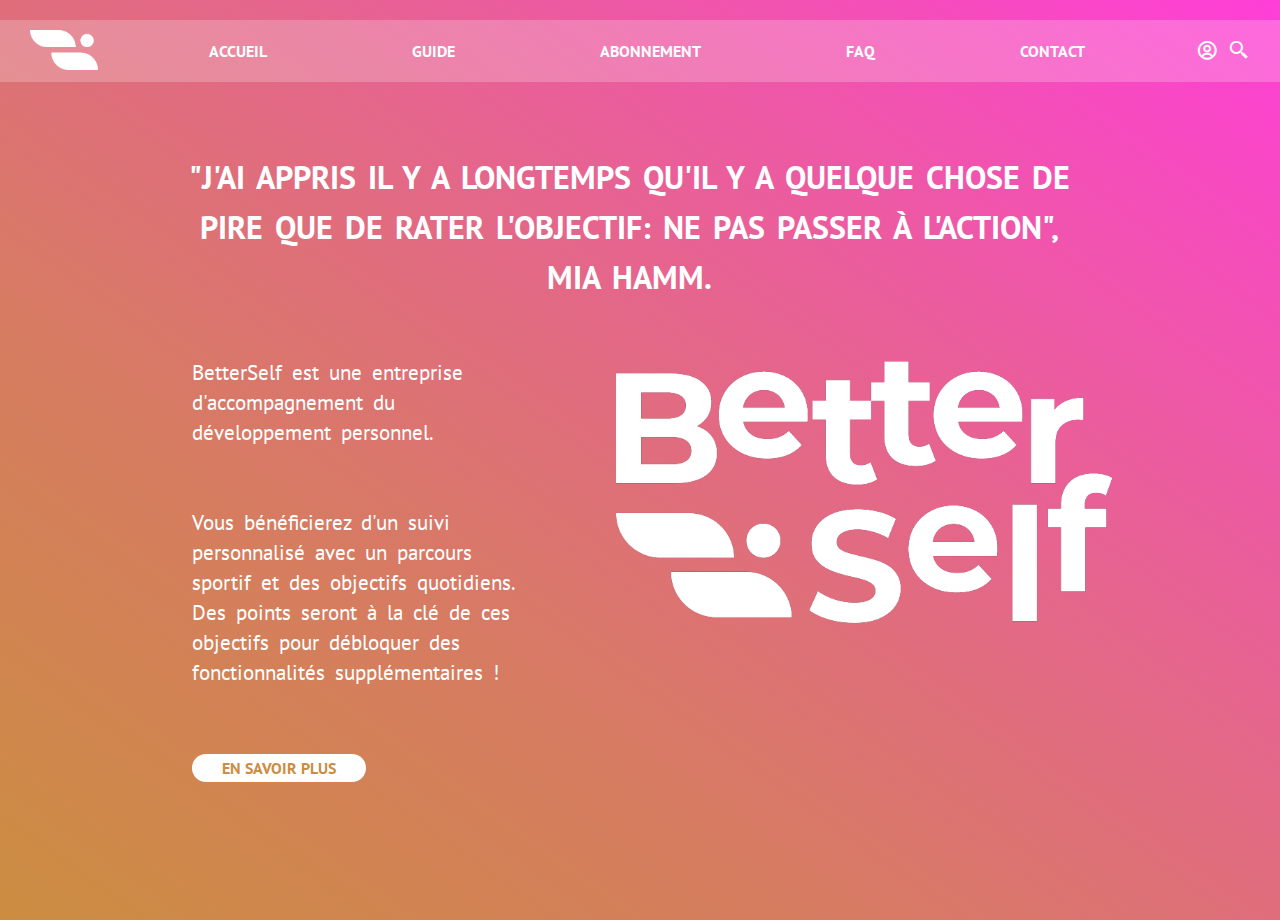
<file: index.html>
<!DOCTYPE html>
<html lang="fr">
  <head>
    <meta charset="UTF-8">
    <meta http-equiv="X-UA-Compatible" content="IE=edge">
    <meta name="viewport" content="width=device-width, initial-scale=1.0">
    <link rel="stylesheet" href="./style.css">
    <!-- CDN Boxicons -->
    <link href='https://unpkg.com/boxicons@2.1.4/css/boxicons.min.css' rel='stylesheet'>
    
    <title>BetterSelf</title>
  </head>
  <body>
    <header>
      <nav class="navbar">
        <div class="logo-navbar">
          <a href="index.html"><img src="./logo.png"></a>
        </div>
        <div class="links-navbar">
          <ul>
            <li><a class="link" href="index.html">Accueil</a></li>
            <li><a class="link" href ="guide.html">Guide</a></li>
            <li><a class="link" href ="abonnement.html">Abonnement</a></li>
            <li><a class="link" href ="faq.html">FAQ</a></li>
            <li><a class="link" href ="contact.html">Contact</a></li>
          </ul>
        </div>
        <div class="right-navbar">
          <a href="#"><i class='bx bx-user-circle'></i></a>
          <a href="#"><i class='bx bx-search-alt-2'></i></a>
        </div>
      </nav>
    </header>

    <section>
      <h1 class="section-titre">"J'ai appris il y a longtemps qu'il y a quelque chose de pire que de rater l'objectif: ne pas passer à l'action", Mia Hamm.</h1>
      <div class="cards-guide">
        <div class="card-accueil">
          <p class="section-texte">
            BetterSelf est une entreprise d'accompagnement du développement personnel.<br><br><br>
            Vous bénéficierez d'un suivi personnalisé avec un parcours sportif et des objectifs quotidiens.<br>
            Des points seront à la clé de ces objectifs pour débloquer des fonctionnalités supplémentaires !<br>
          </p>
          <a href="./index.html"><img src="./logo_complet.png"></a>
        </div>
      </div>
      <a href="guide.html" class="section-bouton">EN SAVOIR PLUS</a>
    </section>
  </body>
</html>
</file>
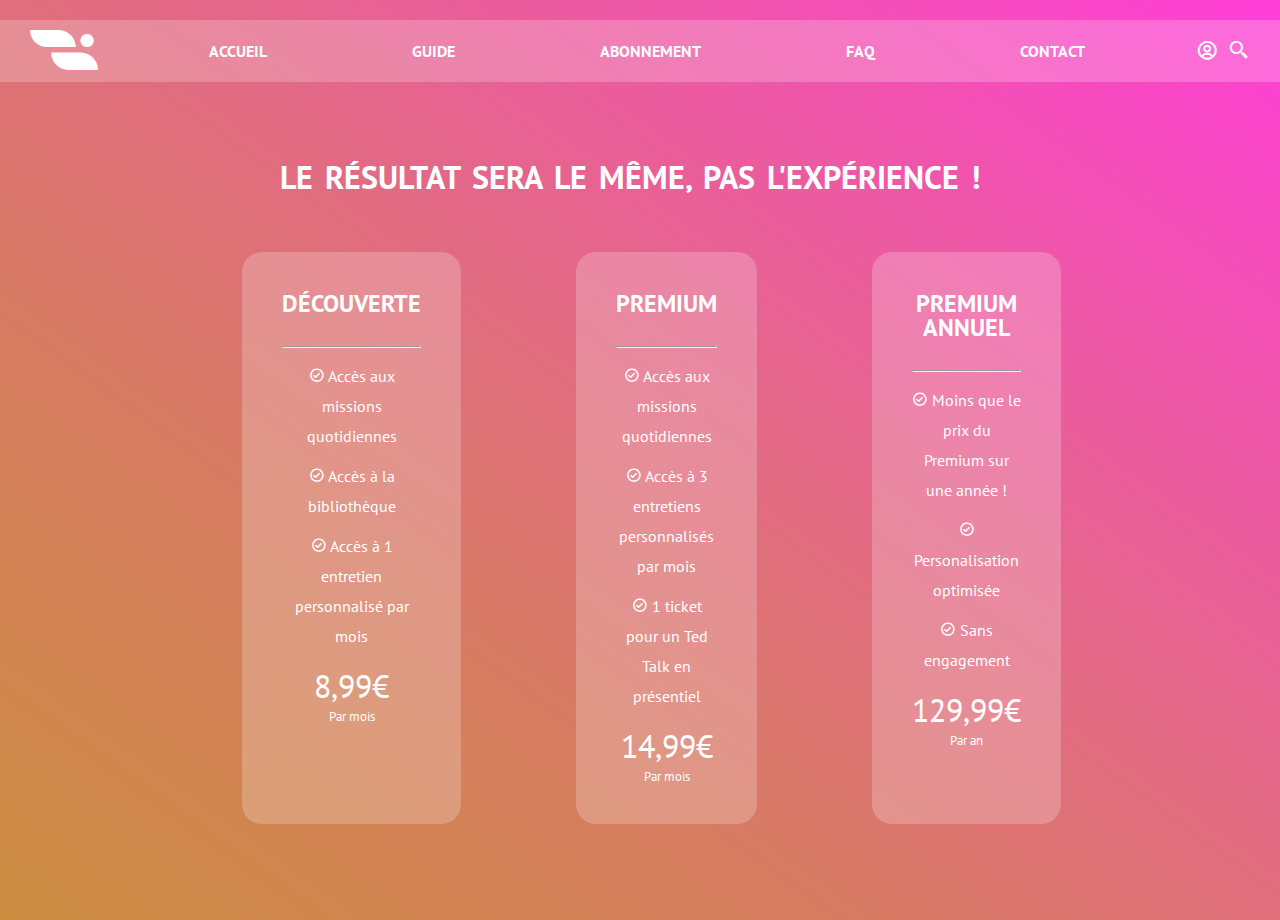
<file: abonnement.html>
<!DOCTYPE html>
<html lang="fr">
	<head>
		<meta charset="utf-8">
		<meta name="FAQs" content="FAQ">
		<meta name="author" content="Assia Mzyene">
    	<link rel="stylesheet" href="./style.css">
    	<link href='https://unpkg.com/boxicons@2.1.4/css/boxicons.min.css' rel='stylesheet'>
		<title>Abonnements</title>
	</head>
  	<body>
		<header>
			<nav class="navbar">
				<div class="logo-navbar">
					<a href="index.html"><img src="./logo.png"></a>
				</div>
				<div class="links-navbar">
					<ul>
						<li><a class="link" href="index.html">Accueil</a></li>
						<li><a class="link" href ="guide.html">Guide</a></li>
						<li><a class="link" href ="abonnement.html">Abonnement</a></li>
						<li><a class="link" href ="faq.html">FAQ</a></li>
						<li><a class="link" href ="contact.html">Contact</a></li>
					</ul>
				</div>
				<div class="right-navbar">
					<a href="#"><i class='bx bx-user-circle'></i></a>
					<a href="#"><i class='bx bx-search-alt-2'></i></a>
				</div>
			</nav>
		</header>
	
		<section>
		<h1 class="section-titre">LE RÉSULTAT SERA LE MÊME, PAS L'EXPÉRIENCE !</h1>
		<div class="cards">
			<div class="card">
			<h2 class="card-name">Découverte</h2>
			<hr>
			<p class="card-avantage"><i class='bx bx-check-circle'></i> Accès aux missions quotidiennes</p>
			<p class="card-avantage"><i class='bx bx-check-circle'></i> Accès à la bibliothèque </p>
			<p class="card-avantage"><i class='bx bx-check-circle'></i> Accès à 1 entretien personnalisé par mois</p>
			<p class="card-prix">8,99€</p>
			<p class="card-periode">Par mois</p>
			</div>
			<div class="card">
			<h2 class="card-name">Premium</h2>
			<hr>
			<p class="card-avantage"><i class='bx bx-check-circle'></i> Accès aux missions quotidiennes</p>
			<p class="card-avantage"><i class='bx bx-check-circle'></i> Accès à 3 entretiens personnalisés par mois</p>
			<p class="card-avantage"><i class='bx bx-check-circle'></i> 1 ticket pour un Ted Talk en présentiel</p>
			<p class="card-prix">14,99€</p>
			<p class="card-periode">Par mois</p>
			</div>
			<div class="card">
			<h2 class="card-name">Premium annuel</h2>
			<hr>
			<p class="card-avantage"><i class='bx bx-check-circle'></i> Moins que le prix du Premium sur une année !</p>
			<p class="card-avantage"><i class='bx bx-check-circle'></i> Personalisation optimisée</p>
			<p class="card-avantage"><i class='bx bx-check-circle'></i> Sans engagement</p>
			<p class="card-prix">129,99€</p>
			<p class="card-periode">Par an</p>
			</div>
		</div>
		</section>
  	</body>
</html>
</file>
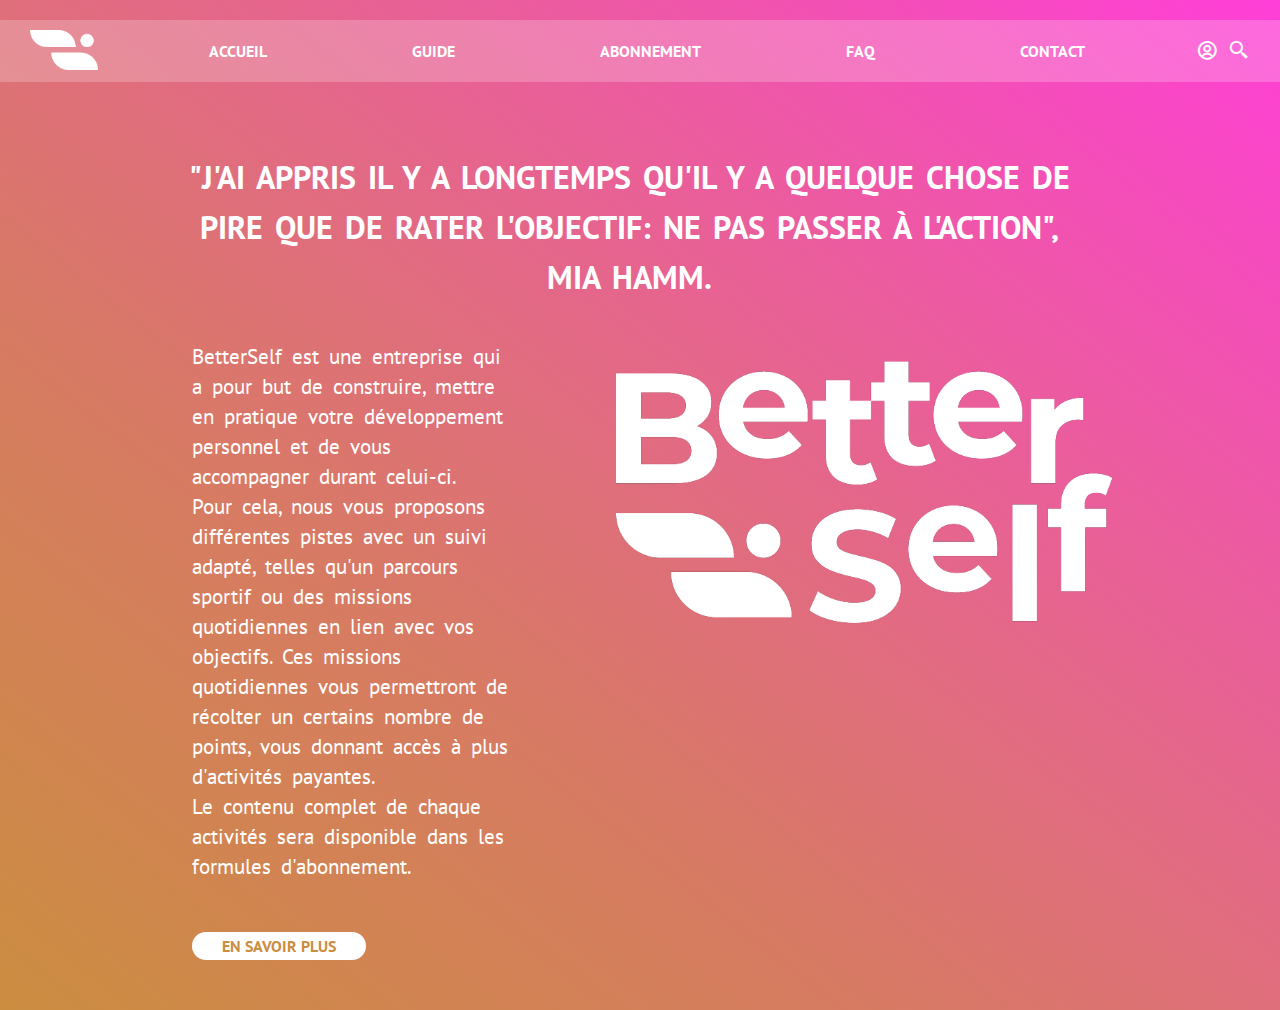
<file: accueil.html>
<!DOCTYPE html>
<html lang="fr">
  <head>
    <meta charset="UTF-8">
    <meta http-equiv="X-UA-Compatible" content="IE=edge">
    <meta name="viewport" content="width=device-width, initial-scale=1.0">
    <link rel="stylesheet" href="./style.css">
    <!-- CDN Boxicons -->
    <link href='https://unpkg.com/boxicons@2.1.4/css/boxicons.min.css' rel='stylesheet'>
    
    <title>BetterSelf</title>
  </head>
  <body>
    <header>
      <nav class="navbar">
        <div class="logo-navbar">
          <a href="accueil.html"><img src="./logo.png"></a>
        </div>
        <div class="links-navbar">
          <ul>
            <li><a class="link" href="accueil.html">Accueil</a></li>
            <li><a class="link" href ="guide.html">Guide</a></li>
            <li><a class="link" href ="abonnement.html">Abonnement</a></li>
            <li><a class="link" href ="faq.html">FAQ</a></li>
            <li><a class="link" href ="contact.html">Contact</a></li>
          </ul>
        </div>
        <div class="right-navbar">
          <a href="#"><i class='bx bx-user-circle'></i></a>
          <a href="#"><i class='bx bx-search-alt-2'></i></a>
        </div>
      </nav>
    </header>

    <section>
      <h1 class="section-titre">"J'ai appris il y a longtemps qu'il y a quelque chose de pire que de rater l'objectif: ne pas passer à l'action", Mia Hamm.</h1>
      <div class="cards-guide">
        <div class="card-accueil">
          <p class="section-texte">BetterSelf est une entreprise qui a pour but de construire, mettre en pratique votre développement personnel et de vous accompagner durant celui-ci.<br>Pour cela, nous vous proposons différentes pistes avec un suivi adapté, telles qu'un parcours sportif ou des missions quotidiennes en lien avec vos objectifs. Ces missions quotidiennes vous permettront de récolter un certains nombre de points, vous donnant accès à plus d'activités payantes.<br>
          Le contenu complet de chaque activités sera disponible dans les formules d'abonnement.</p>
          <a href="./accueil.html"><img src="./logo_complet.png"></a>
        </div>
      </div>
      <a href="guide.html" class="section-bouton">EN SAVOIR PLUS</a>
    </section>
  </body>
</html>
</file>
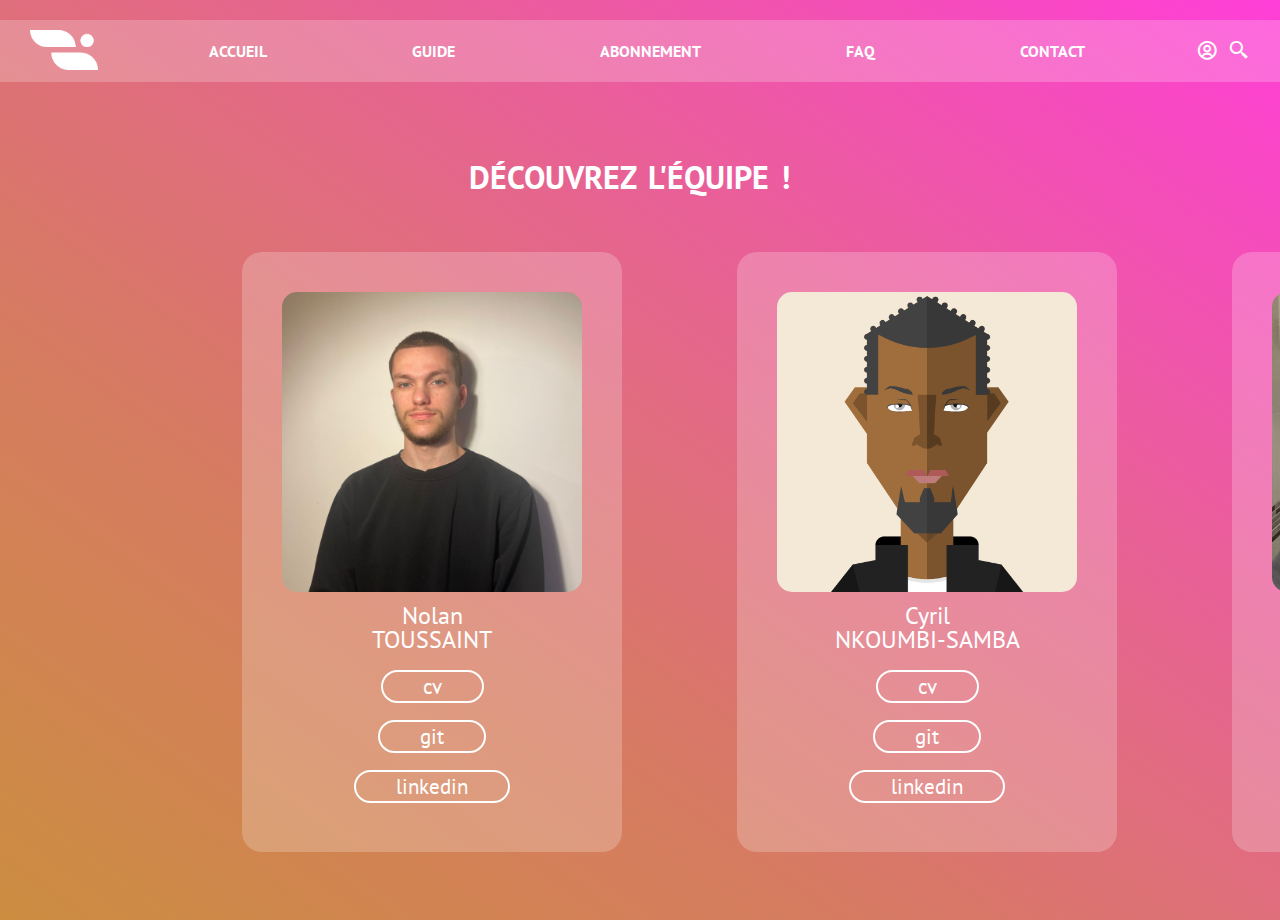
<file: contact.html>
<!DOCTYPE html>
<html lang="fr">
	<head>
		<meta charset="utf-8">
		<meta name="Contact" content="Contact">
		<meta name="author" content="Assia Mzyene">
      <link rel="stylesheet" href="./style.css">
      <link href='https://unpkg.com/boxicons@2.1.4/css/boxicons.min.css' rel='stylesheet'>
		<title> Contact </title>
	</head>

   <body>
      <header>
         <nav class="navbar">
            <div class="logo-navbar">
               <a href="index.html"><img src="./logo.png"></a>
            </div>
            <div class="links-navbar">
               <ul>
                  <li><a class="link" href="index.html">Accueil</a></li>
                  <li><a class="link" href ="guide.html">Guide</a></li>
                  <li><a class="link" href ="abonnement.html">Abonnement</a></li>
                  <li><a class="link" href ="faq.html">FAQ</a></li>
                  <li><a class="link" href ="contact.html">Contact</a></li>
               </ul>
            </div>
            <div class="right-navbar">
               <a href="#"><i class='bx bx-user-circle'></i></a>
               <a href="#"><i class='bx bx-search-alt-2'></i></a>
            </div>
         </nav>
      </header>
      
      <section>
         <h1 class="section-titre"> DÉCOUVREZ L'ÉQUIPE !</h1>
         <div class="cards">
            <div class="card">
               <img class="profile-image" src="./Nolan.jpg">
               <p class="nprenom"> Nolan<br>TOUSSAINT </p>
               <a href="./CV-Nolan-Toussaint.pdf" download> cv </a><br>
               <a href="https://github.com/Naturalhg"> git </a><br>
               <a href="https://www.linkedin.com/"> linkedin </a><br>
            </div>
            <div class="card">
               <img class="profile-image" src="./Cyril.png">
               <p class="nprenom">Cyril<br>NKOUMBI-SAMBA</p>
               <a href="cv-cyril.pdf" download> cv </a><br>
               <a href="https://dwarves.iut-fbleau.fr/gitiut/nsamba"> git </a><br>
               <a href="www.linkedin.com/in/nolan-toussaint-6a4b32260/"> linkedin </a><br>
            </div>
            <div class="card">
               <img class="profile-image" src="./Assia.png">
               <p class="nprenom"> Assia<br>MZYENE </p>
               <a href="./cv-assia-mzyene.pdf" download> cv </a><br>
               <a href="https://dwarves.iut-fbleau.fr/gitiut/mzyene"> git </a><br>
               <a href="https://www.linkedin.com/in/assia-mzyene-a8a901219/?original_referer="> linkedin </a><br>
            </div>
         </div>
      </section>
   </body>
</html>
</file>
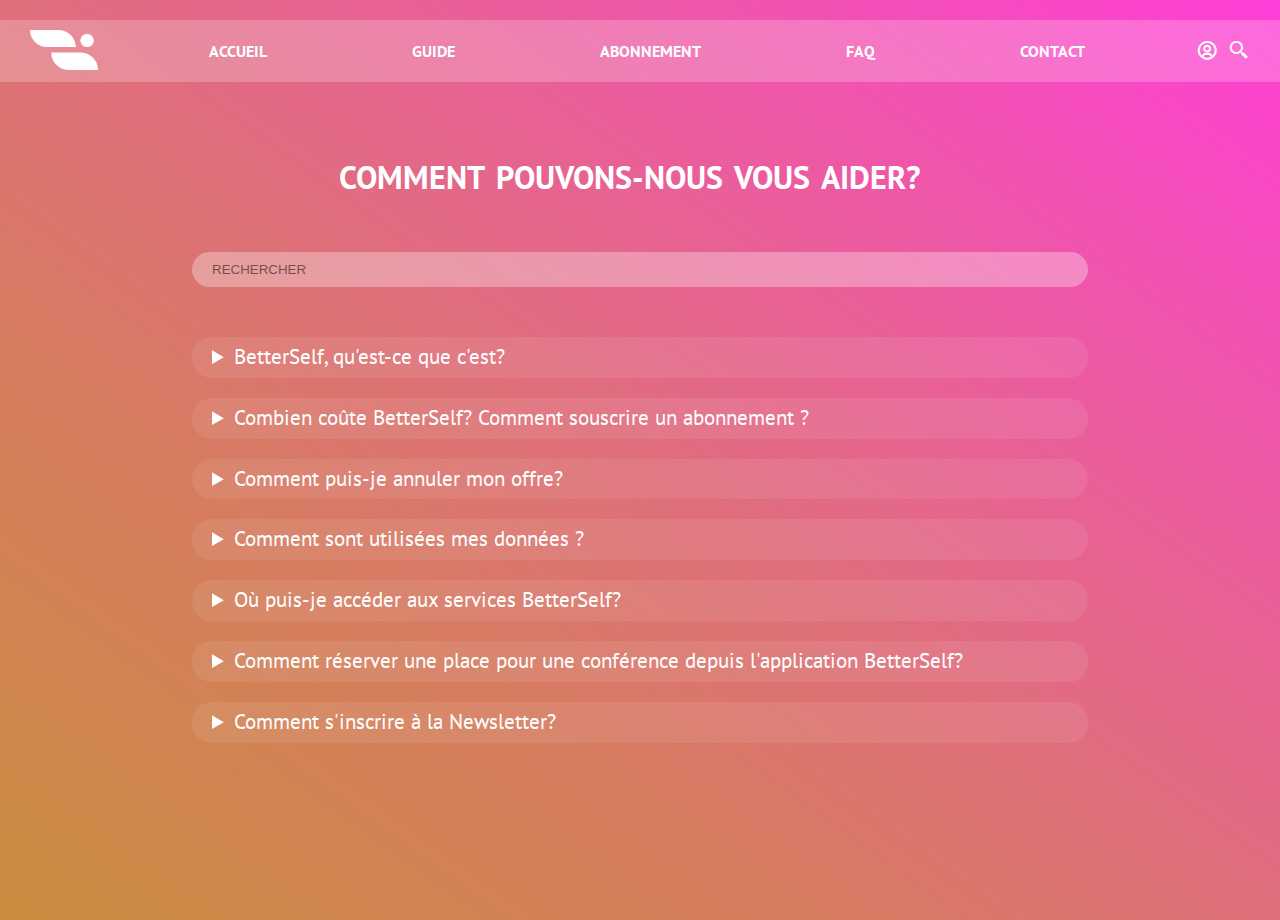
<file: faq.html>
<!DOCTYPE html>
<html lang="fr">
	<head>
		<meta charset="utf-8">
		<meta name="FAQs" content="FAQ">
		<meta name="author" content="Assia Mzyene">
      <link rel="stylesheet" href="./style.css">
      <link href='https://unpkg.com/boxicons@2.1.4/css/boxicons.min.css' rel='stylesheet'>
		<title>Foire aux questions</title>
	</head>
   <body>
      <header>
         <nav class="navbar">
            <div class="logo-navbar">
               <a href="index.html"><img src="./logo.png"></a>
            </div>
            <div class="links-navbar">
               <ul>
                  <li><a class="link" href ="index.html">Accueil</a></li>
                  <li><a class="link" href ="guide.html">Guide</a></li>
                  <li><a class="link" href ="abonnement.html">Abonnement</a></li>
                  <li><a class="link" href ="faq.html">FAQ</a></li>
                  <li><a class="link" href ="contact.html">Contact</a></li>
               </ul>
            </div>
            <div class="right-navbar">
               <a href="#"><i class='bx bx-user-circle'></i></a>
               <a href="#"><i class='bx bx-search-alt-2'></i></a>
            </div>
         </nav>
      </header>
   
      <section>
         <h1 class="section-titre">Comment pouvons-nous vous aider?</h1>
         <input type="search" class="input-search" placeholder="RECHERCHER">
         <div class="faq">
            <details>
               <summary> BetterSelf, qu'est-ce que c'est?</summary>
               <div class="contenu">
                  <p>BetterSelf est un service de développement qui propose une vaste sélection d'outils de développement, de livres et de conférences sur des milliers d'appareils. </p>
                  <p>Améliorez tous les aspects de votre vie à un prix mensuel très attractif. Découvrez des conférences, des livres, des articles et un accompagnement personnalisé!</p>
               </div>
            </details>
            <details>
               <summary> Combien coûte BetterSelf? Comment souscrire un abonnement ? </summary>
               <div class="contenu">
                  <p>Consultez votre application BetterSelf sur votre téléphone, tablette, ordinateur et même sur vos consoles de jeu, le tout pour un tarif fixe. Les offres mensuelles vont de 8,99€ à 14,99€. Il existe également une offre annuelle qui propose les services premium pour 124,99€ seulement. </p>
                  <p>Rendez-vous dans <a href="abonnement.html">Abonnement</a>, choisissez l'abonnement qui vous correspond et appuyez sur 'choisir cette offre'.</p>
               </div>
            </details>
            <details>
               <summary>Comment puis-je annuler mon offre? </summary>
               <div class="contenu">
                  <p> BetterSelf offre une grande souplesse. Pas de contrat compliqué. Sans engagement. Deux clics suffisent pour annuler votre compte en ligne. Pas de frais d'annulation: ouvrez ou fermez votre compte à tout moment. </p>
               </div>
            </details>
            <details>
               <summary>Comment sont utilisées mes données ? </summary>
               <div class="contenu">
                  <p> Toutes les données récoltées seront utilisées UNIQUEMENT par nos équipes afin de proposer à tous les utilisateurs un meilleur suivi et de nouvelles pistes d'amélioration pour les outils existants. </p>
               </div>
            </details>
            <details>
               <summary> Où puis-je accéder aux services BetterSelf? </summary>
               <div class="contenu">
                  <p> BetterSelf, c'est où vous voulez, quand vous voulez. Vous pouvez accéder à tout le contenu depuis vos appareils connectés à internet tels que votre smartphone, tablette, ordinateur et consoles de jeu via l'application. </p>
               <p> Sans connexion à internet, vous pourrez tout de même accéder à votre journal et à vos tâches quotidiennes. Téléchargez des conférences pour y accéder partout.</p>
               </div>
            </details>
            <details>
               <summary> Comment réserver une place pour une conférence depuis l'application BetterSelf? </summary>
               <div class="contenu">
                  <p> Réservez votre place facilement, rapidement et en toute sécurité sur notre billetterie disponible sur l'application. </p>
               </div>
            </details>
			<details>
               <summary> Comment s'inscrire à la Newsletter? </summary>
               <div class="contenu">
                  <p> Vous pouvez vous inscrire en remplissant le formulaire juste en dessous. </p>
				  
				  <form>
					  <div class="box">
					  <p class="heading"> Newsletter </p>
        
					  <div class="champ">
						<label>Prénom</label>
						<input type="text" autocomplete="off" required/>
						<h1>  </h1>
					  </div>
						
					  <div class="champ">
						<label>Nom</label>
						<input type="text" autocomplete="off" />
						<h1>  </h1>
					  </div>
						
					  <div class="champ">
						<label for="email">E-mail</label>
						<input type="email" id="email" size="30" required>
						<h1>  </h1>
					  </div>
						
					  <div class="champ">
						<label for="phone">Téléphone</label>
						<input type="tel" id="phone" name="phone" pattern="[0-9]{2}-[0-9]{2}-[0-9]{2}-[0-9]{2}-[0-9]{2}">
						<h1>  </h1>
					  </div>
						
					  <div class="champ">
						 <label for="birthday">Date de naissance:</label>
						 <input type="date" id="ddn" name="ddn" required> 
						 <h1>  </h1>
					  </div>
					
					</div>

				  <input class="pied-formulaire" type="submit" value="Envoyer le formulaire" />
				  </div>
				</form>
               </div>
            </details>
			
			
         </div>
      </section>
   </body>
</html>
</file>
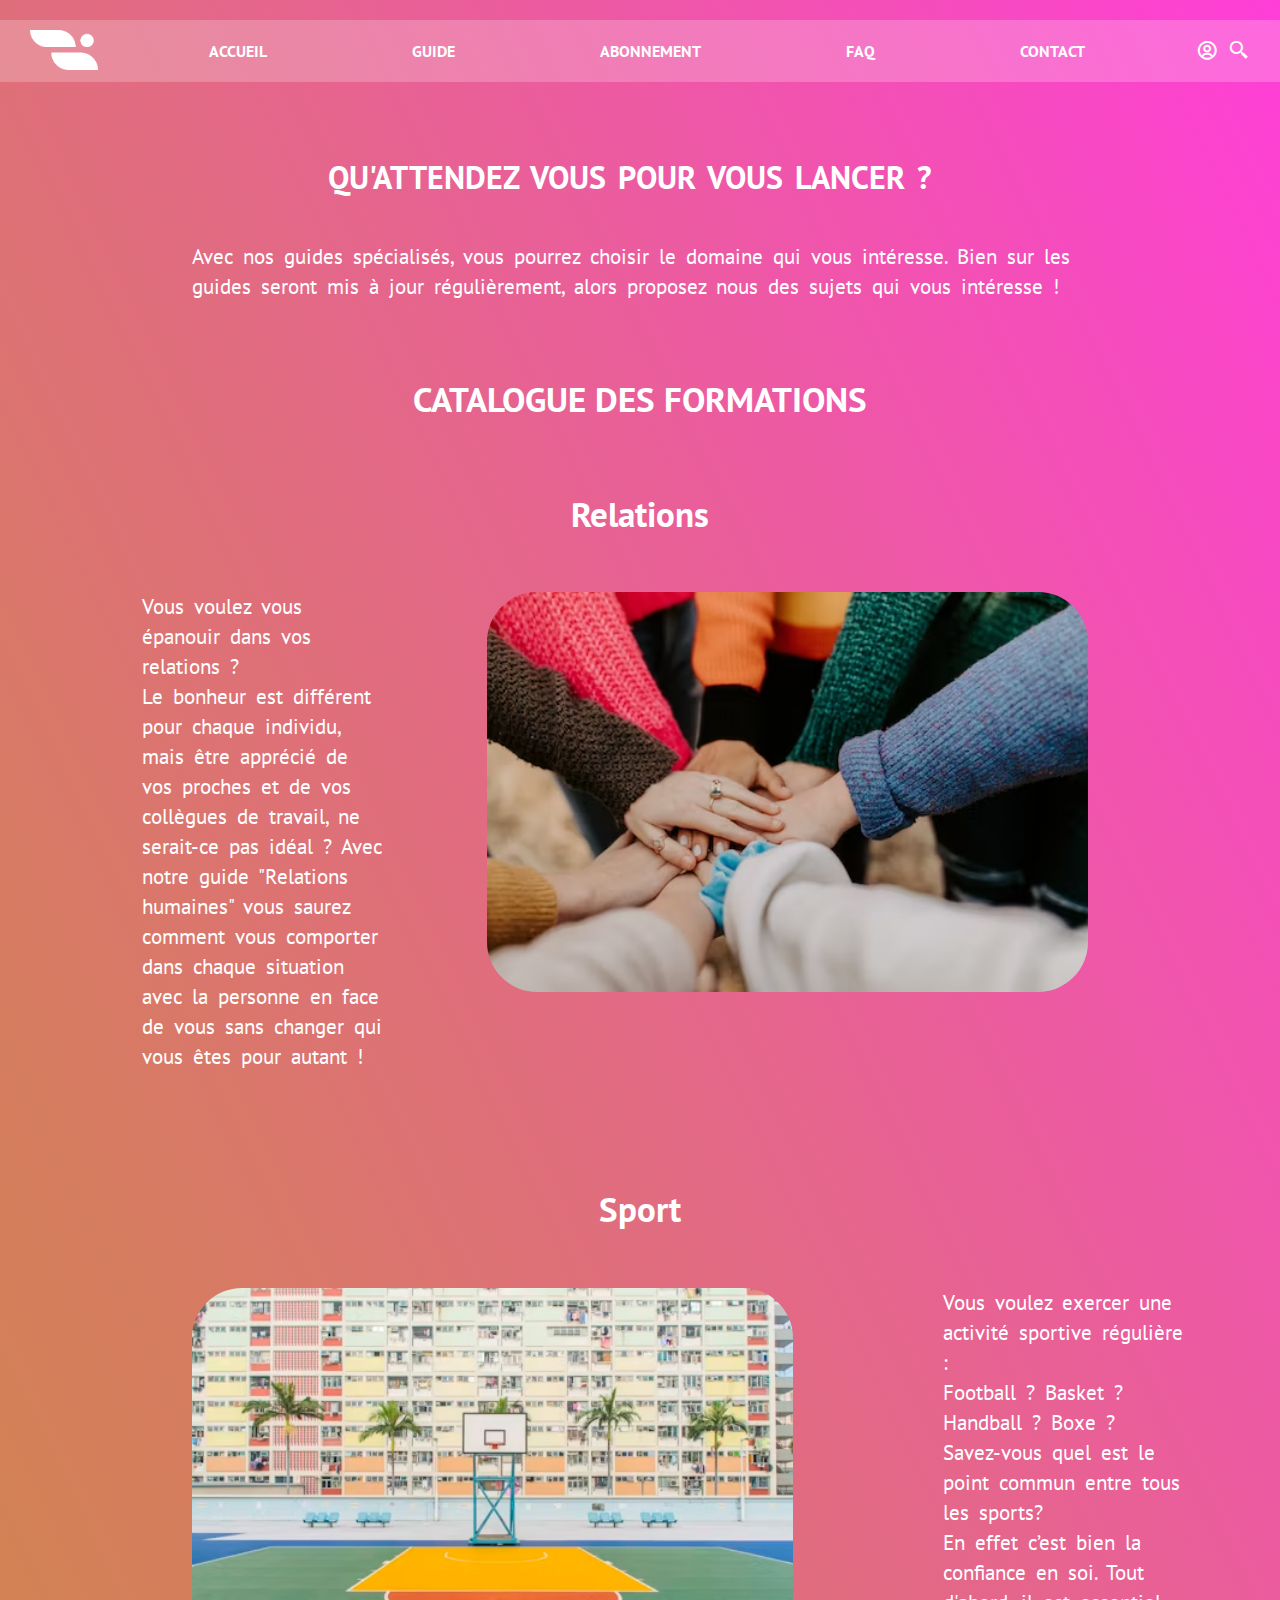
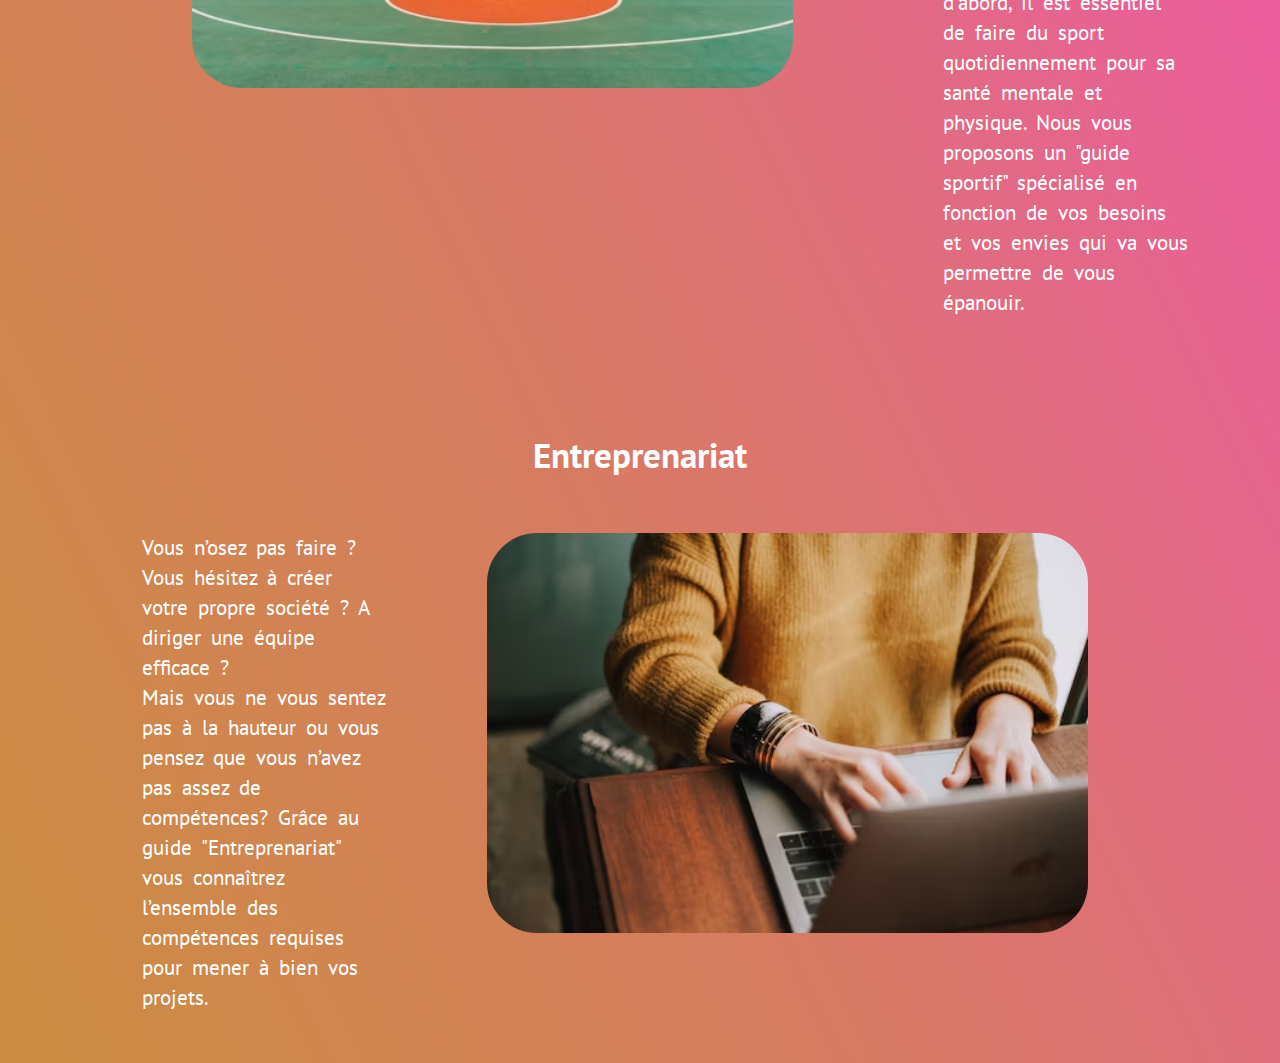
<file: guide.html>
<!DOCTYPE html>
<html lang="fr">
    <head>
        <meta charset="UTF-8">
        <meta http-equiv="X-UA-Compatible" content="IE=edge">
        <meta name="viewport" content="width=device-width, initial-scale=1.0">
        <link rel="stylesheet" href="./style.css">
        <link href='https://unpkg.com/boxicons@2.1.4/css/boxicons.min.css' rel='stylesheet'>
        <title>Guide</title>
    </head>
    <body>
        <header>
            <nav class="navbar">
                <div class="logo-navbar">
                    <a href="index.html"><img src="./logo.png"></a>
                </div>
                <div class="links-navbar">
                    <ul>
                        <li><a class="link" href="index.html">Accueil</a></li>
                        <li><a class="link" href ="guide.html">Guide</a></li>
                        <li><a class="link" href ="abonnement.html">Abonnement</a></li>
                        <li><a class="link" href ="faq.html">FAQ</a></li>
                        <li><a class="link" href ="contact.html">Contact</a></li>
                    </ul>
                </div>
                <div class="right-navbar">
                    <a href="#"><i class='bx bx-user-circle'></i></a>
                    <a href="#"><i class='bx bx-search-alt-2'></i></a>
                </div>
            </nav>
        </header>

        <section>
            <h1 class="section-titre">Qu'attendez vous pour vous lancer ?</h1>
            <p class="section-texte">Avec nos guides spécialisés, vous pourrez choisir le domaine qui vous intéresse. Bien sur les guides seront mis à jour régulièrement, alors proposez nous des sujets qui vous intéresse !</p>
        </section>

        <section class="formations">
            <h3 class="formations-titre">CATALOGUE DES FORMATIONS</h3>
            <div class="cards-guide">
                <h6 class="formations-titre">Relations</h6>
                <div class="card-guide">
                    <p>Vous voulez vous épanouir dans vos relations ?<br>
                    Le bonheur est différent pour chaque individu, mais être apprécié de vos proches et de vos collègues de travail, ne serait-ce pas idéal ? Avec notre guide "Relations humaines" vous saurez comment vous comporter dans chaque situation avec la personne en face de vous sans changer qui vous êtes pour autant !</p>
                    <br>
                    <a href="./guide.html"><img src="./relations.jpg"></a>
                </div>
                <h6 class="formations-titre">Sport</h6>
                <div class="card-guide">
                    <a href="./guide.html"><img src="./sport.jpg"></a>
                    <br>
                    <p>Vous voulez exercer une activité sportive régulière :<br>
                    Football ? Basket ? Handball ? Boxe ?<br>
                    Savez-vous quel est le point commun entre tous les sports? <br>
                    En effet c’est bien la confiance en soi. Tout d'abord, il est essentiel de faire du sport quotidiennement pour sa santé mentale et physique. Nous vous proposons un "guide sportif" spécialisé en fonction de vos besoins et vos envies qui va vous permettre de vous épanouir.
                    </p>
                </div>
                <h6 class="formations-titre">Entreprenariat</h6>
                <div class="card-guide">
                    <p>Vous n’osez pas faire ? Vous hésitez à créer votre propre société ? A diriger une équipe efficace ?<br>
                    Mais vous ne vous sentez pas à la hauteur ou vous pensez que vous n’avez pas assez de compétences? Grâce au guide "Entreprenariat" vous connaîtrez l’ensemble des compétences requises pour mener à bien vos projets.</p>
                    <br>
                    <a href="./guide.html"><img src="./productivite.jpg"></a>
                </div>
            </div>
        </section>
    </body>
</html>
</file>
<file: style.css>
/* FONTS */


@import url('https://fonts.googleapis.com/css2?family=PT+Sans&display=swap');

/* RESET */

html, body, div, span, applet, object, iframe,
h1, h2, h3, h4, h5, h6, p, blockquote, pre,
a, abbr, acronym, address, big, cite, code,
del, dfn, em, img, ins, kbd, q, s, samp,
small, strike, strong, sub, sup, tt, var,
b, u, i, center,
dl, dt, dd, ol, ul, li,
fieldset, form, label, legend,
table, caption, tbody, tfoot, thead, tr, th, td,
article, aside, canvas, details, embed,
figure, figcaption, footer, header, hgroup,
menu, nav, output, ruby, section, summary,
time, mark, audio, video {
	margin: 0;
	padding: 0;
	border: 0;
	font-size: 100%;
	vertical-align: baseline;
}
/* HTML5 display-role reset for older browsers */
article, aside, details, figcaption, figure
footer, header, hgroup, menu, nav, section {
	display: block;
}
body {
	line-height: 1;
}
ol, ul {
	list-style: none;
}
blockquote, q {
	quotes: none;
}
blockquote:before, blockquote:after,
q:before, q:after {
	content: '';
	content: none;
}
table {
	border-collapse: collapse;
	border-spacing: 0;
}

/* CUSTOM CSS */

body {
	background: linear-gradient(to right top, #cb8d40, 60%, rgb(255, 62, 216));
	background-repeat: no-repeat;
	background-size: cover;
	min-height: 100vh;
	font-family: 'PT Sans', sans-serif;
}

a {
	text-decoration: none;
}

/* NAVBAR */

.navbar {
	display: flex;
	justify-content: space-between;
	background: #ffffff38;
	padding: 10px 30px;
	margin-top: 20px;
	margin-bottom: 20px;
}

.navbar a {
	color: rgb(255, 255, 255);
	font-weight: bold;
}

.logo-navbar img{
	height: 40px;
}

.links-navbar ul {
	display: flex;
	gap: 45px;
}

.links-navbar {
	display: flex;
	align-items: center;
}

.right-navbar {
	display: flex;
	align-items: center;
	gap: 10px;
	font-size: 1.4rem;
}

.link {
	text-transform: uppercase;
	margin-left: 10px;
	margin-right: 10px;
	padding: 10px 40px;
}


/* SECTION */

section {
	width: 70%;
	margin: 0 auto;
	color: white;
	padding: 50px 0;
}

.section-titre {
	font-size: 2rem;
	padding-left: 20%;
	word-spacing: 4px;
	line-height: 50px;
	text-align: center;
	margin-left: -200px;
	text-transform: uppercase;
}

.section-texte {
	padding-left: 200px;
	padding-top: 40px;
	font-size: 1.3rem;
	word-spacing: 4px;
	line-height: 30px;
	margin-left: -200px;
}

.section-bouton {
	padding: 6px 30px;
	border-radius: 20px;
	background: white;
	color: #cb8d40;
	font-weight: 700;
	margin-top: 50px;
	margin-left: 0%;
	display: inline-block;
}


/* FAQ */

.input-search {
	width: 100%;
	padding: 10px 20px;
	border: none;
	outline: none;
	border-radius: 20px;
	margin: 50px 0;
	background: #ffffff50;
}

.input-search::placeholder {
	color: black;
	opacity: 0.5;
}

.faq {
	display: flex;
	flex-direction: column;
	gap: 20px;
}

details {
	background: #ffffff15;
	border-radius: 20px;
	padding: 10px 20px;
}

summary {
	cursor: pointer;
	font-size: 1.3rem;
}

details .contenu {
	padding-top: 10px;
	margin-top: 5px;
	border-top: 2px solid white;
	display: flex;
	flex-direction: column;
	gap: 10px;
	font-size: 1.1rem;
	word-spacing: 4px;
	line-height: 30px;
}

details .contenu a {
	color: rgb(47, 160, 180);
}



/* ABONNEMENT */

.cards {
	display: flex;
	gap: 15px;
	margin-top: 50px;
	justify-content: space-evenly;
}

.card {
	background: #ffffff38;
	padding: 40px;
	border-radius: 20px;
	text-align: center;
	cursor: pointer;
	margin-left: 50px;
	margin-right: 50px;
	transition: all 0.5s ease-out;
}

.card:hover {
	scale: 1.1;
}

/* KEYFRAME POUR L'ANIMATION */

.card-name {
	text-transform: uppercase;
	margin-bottom: 30px;
	font-size: 1.5rem;
}

.card-contenu {
	padding: 10px 0;
}

.card-avantage {
	padding: 5px 0;
	line-height: 30px;
}

.card-prix {
	padding-top: 10px;
	padding-bottom: 5px;
	font-size: 2rem;
	font-style: extrabold;
	border-radius: 30px;
	line-height: 40px;
}

.card-periode {
	font-size: 0.8rem;
}

/* CONTACT */

.nprenom {
	padding-top: 10px;
	padding-bottom: 10px;
	font-size: 1.5rem;
}

.card a {
	color: white;
	font-size: 1.3rem;
	word-spacing: 4px;
	line-height: 50px;
	border-style: solid;
	border-color: white;
	border-width: 2px;
	border-radius: 20px;
	padding-left: 40px;
	padding-right: 40px;
	padding-top: 1px;
	padding-bottom: 1px;
}

.profile-image {
	height: 300px;
	border-radius: 15px;
}

/* GUIDE */

.formations h3 {
	margin-top: -20px;
	margin-bottom: -20px;
}

.cards-guide {
	display: flex;
	flex-direction: column;
	gap: 20px;
}

.formations-titre {
	text-align: center;
	font-size: 2.2rem;
	margin-top: 100px;
	margin-bottom: 40px;
}

.card-guide {
	display: flex;
	gap: 100px;
}

.card-guide img {
	height: 400px;
	border-radius: 50px;
}

.card-guide p {
	display: flex;
	align-items: center;
	font-size: 1.3rem;
	word-spacing: 4px;
	line-height: 30px;
	margin-right: -100px;
	margin-left: -50px;
}

/* ACCUEIL */

.card-accueil {
	display: flex;
	gap: 100px;
}

.card-accueil img {
	height: 400px;
	border-radius: 50px;
	margin-right: -100px;
}

.card-accueil p {
	display: flex;
	align-items: center;
	font-size: 1.3rem;
	word-spacing: 4px;
	line-height: 30px;
}
</file>
